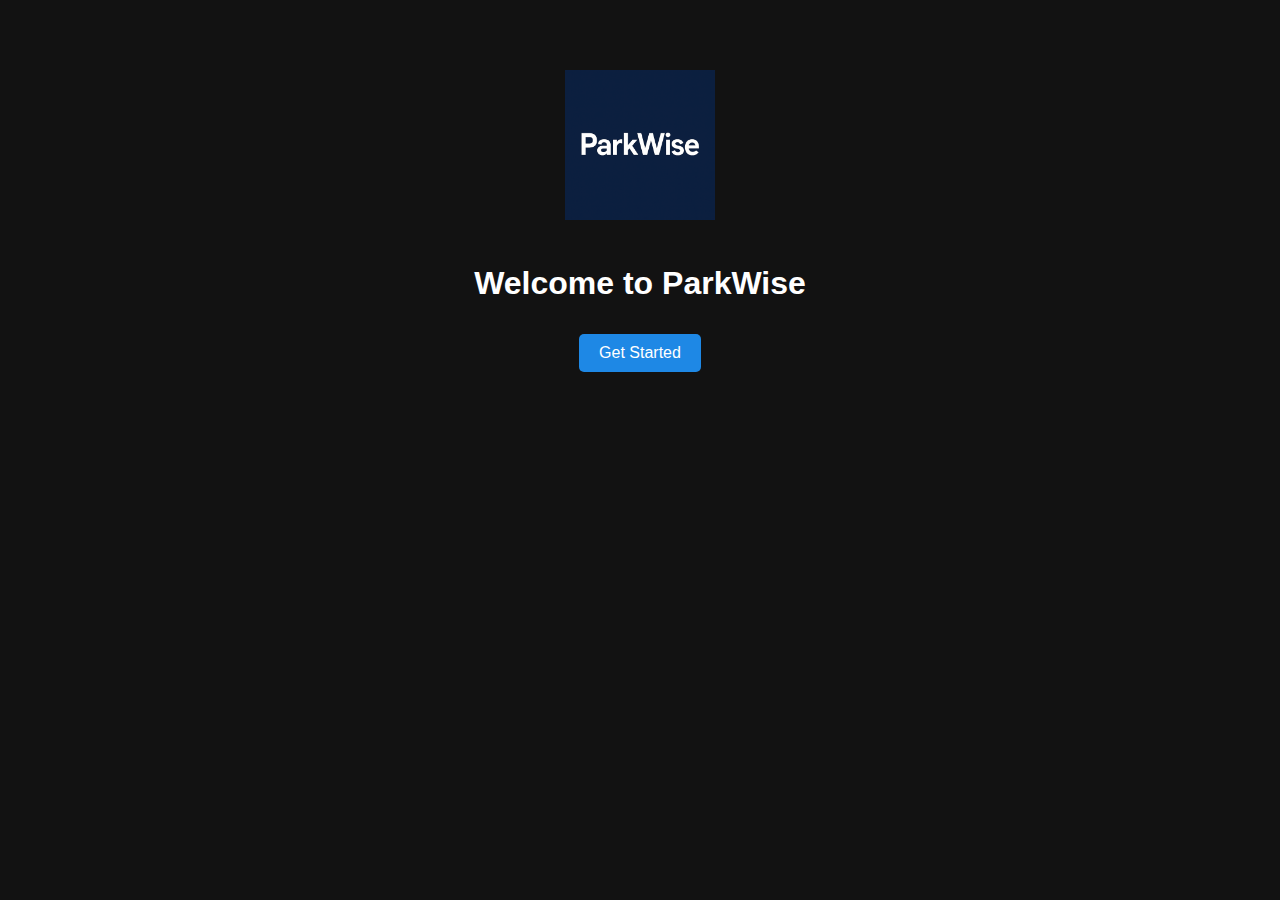
<file: index.html>
<!DOCTYPE html>
<html lang="en">
<head>
    <meta charset="UTF-8">
    <title>ParkWise - Welcome</title>
    <link rel="stylesheet" href="style.css">
    <script src="script.js" defer></script>
</head>
<body>
    <div class="container">
        <img src="images/parkwise_logo.png" alt="ParkWise Logo" class="logo">
        <h1>Welcome to ParkWise</h1>
        <button onclick="window.location.href='login.html'">Get Started</button>
    </div>
</body>
</html>
</file>
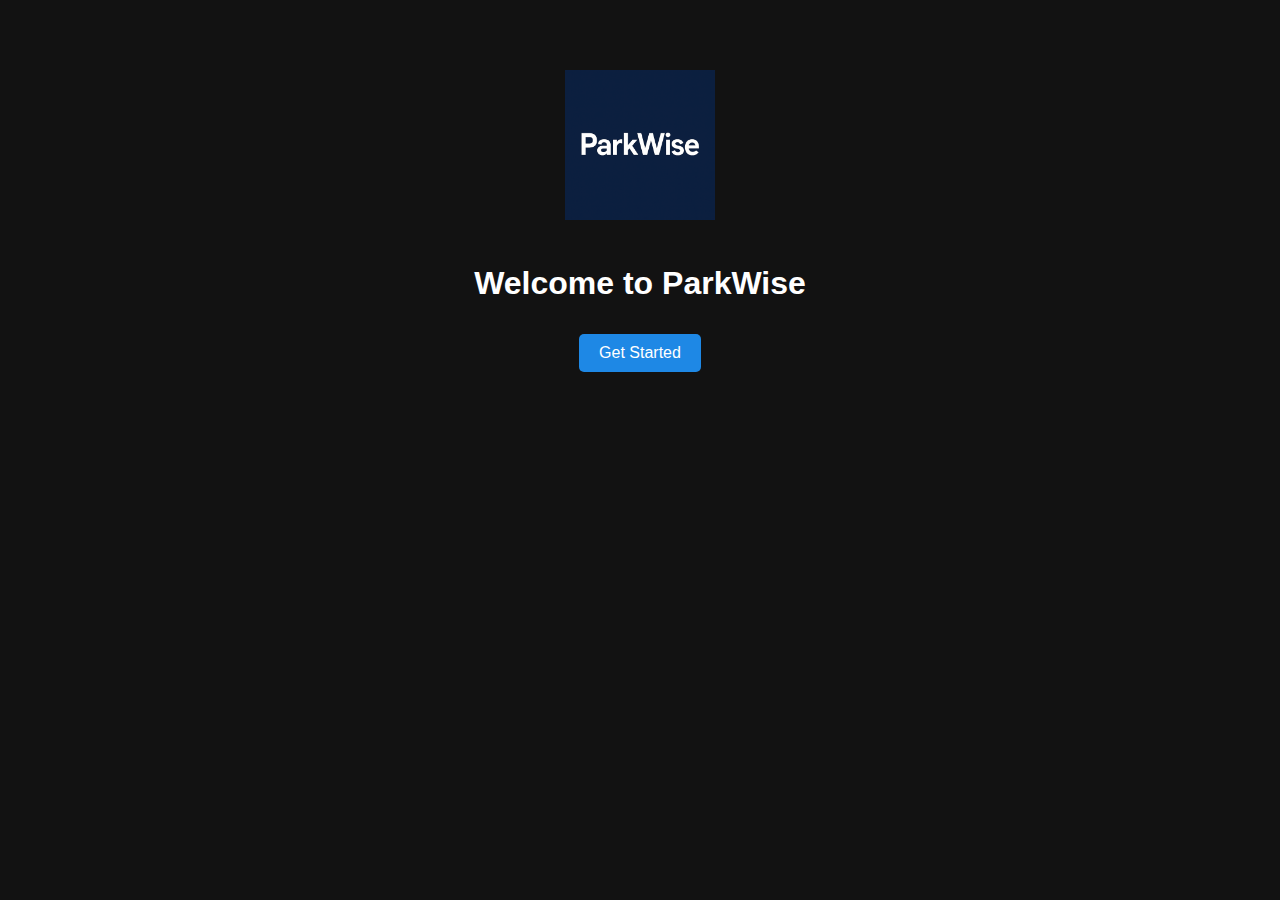
<file: ParkwWise_Final/index.html>
<!DOCTYPE html>
<html lang="en">
<head>
    <meta charset="UTF-8">
    <title>ParkWise - Welcome</title>
    <link rel="stylesheet" href="style.css">
    <script src="script.js" defer></script>
</head>
<body>
    <div class="container">
        <img src="images/parkwise_logo.png" alt="ParkWise Logo" class="logo">
        <h1>Welcome to ParkWise</h1>
        <button onclick="window.location.href='login.html'">Get Started</button>
    </div>
</body>
</html>
</file>
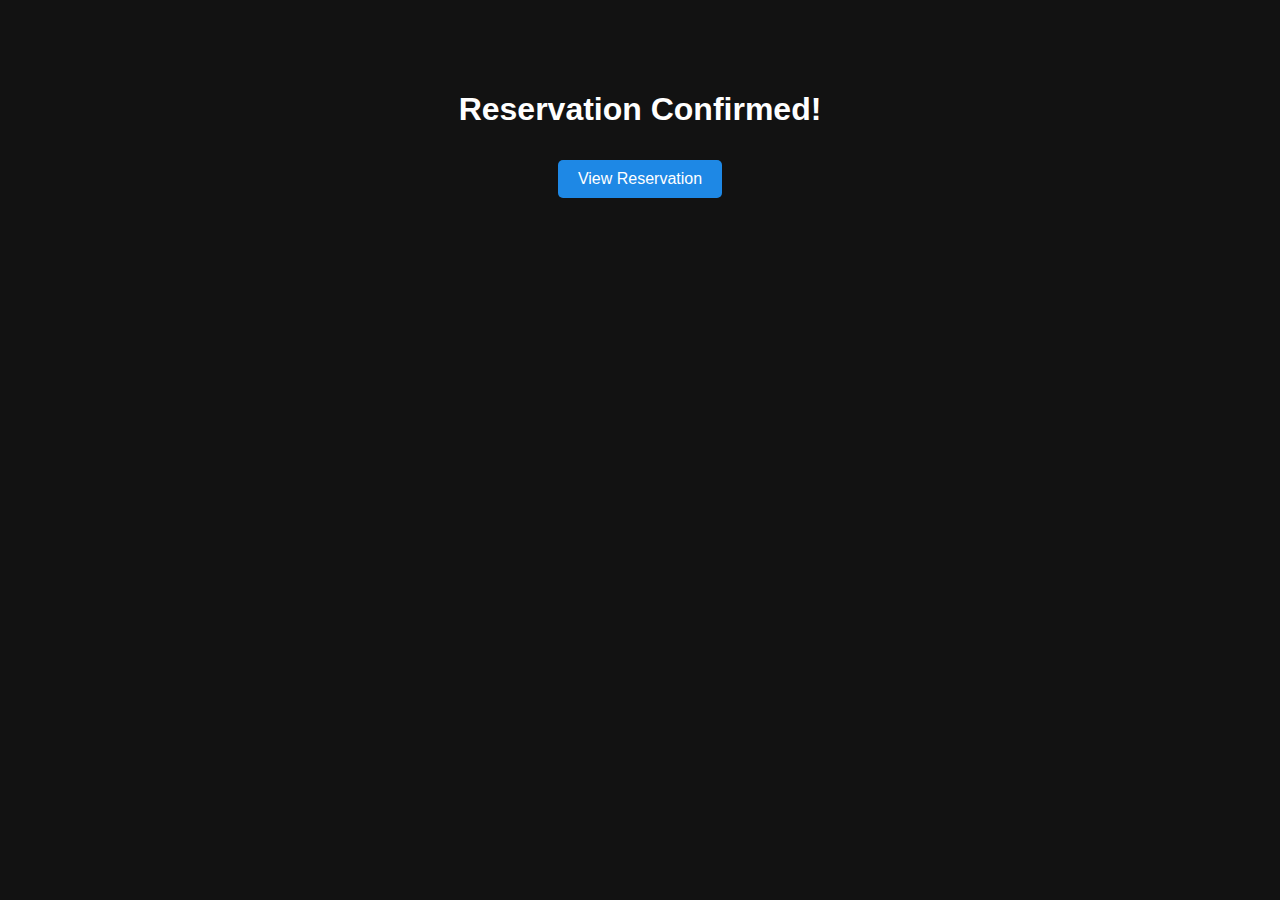
<file: confirm_reservation.html>
<!DOCTYPE html>
<html lang="en">
<head>
    <meta charset="UTF-8">
    <title>ParkWise - Confirm Reservation</title>
    <link rel="stylesheet" href="style.css">
    <script src="qrcode.min.js"></script>
    <script src="script.js" defer></script>
</head>
<body onload="generateQR()">
    <div class="container">
        <h1>Reservation Confirmed!</h1>
        <p id="reservationDetails"></p>
        <div id="qrcode"></div>
        <button onclick="window.location.href='view_reservation.html'">View Reservation</button>
    </div>
</body>
</html>
</file>
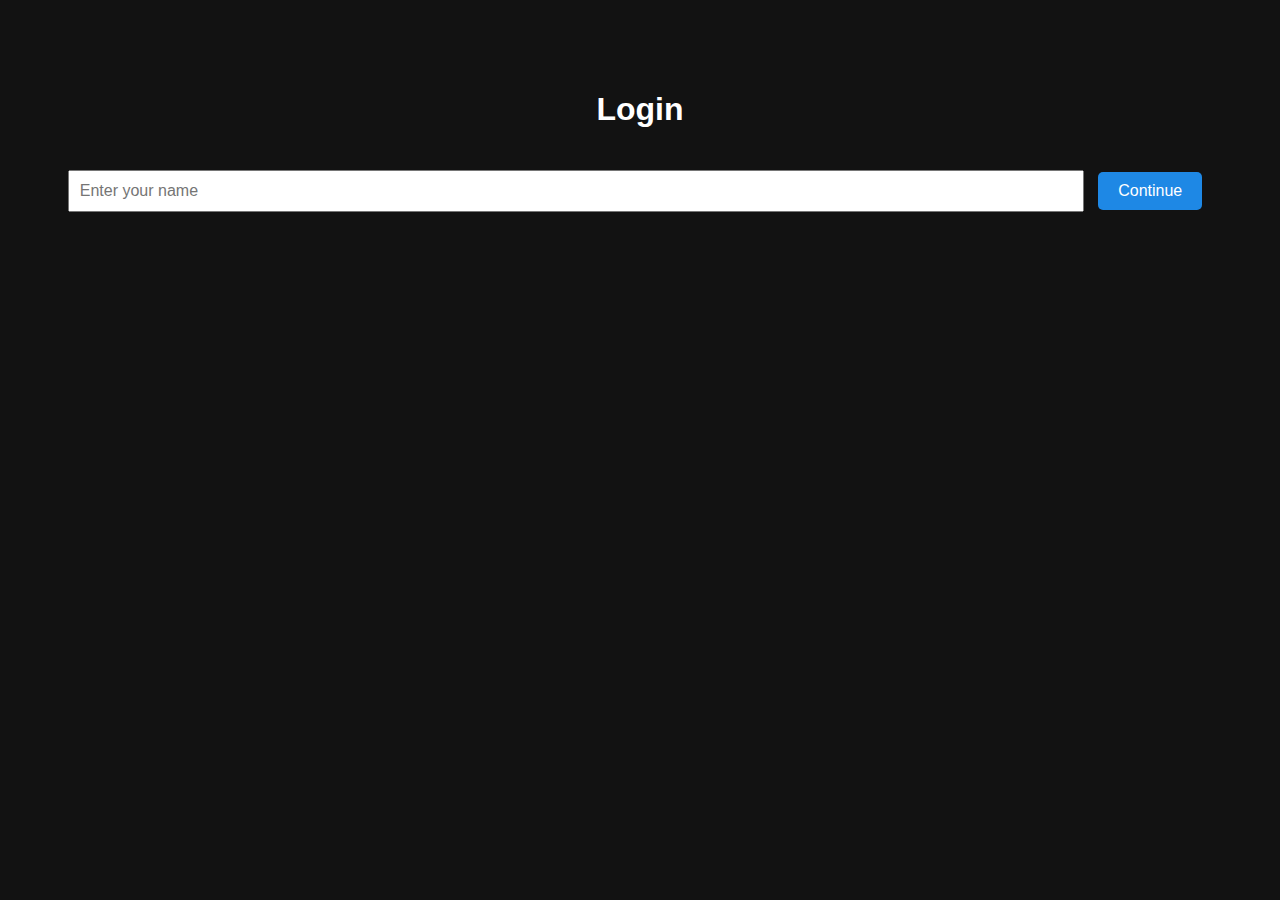
<file: login.html>
<!DOCTYPE html>
<html lang="en">
<head>
    <meta charset="UTF-8">
    <title>ParkWise - Login</title>
    <link rel="stylesheet" href="style.css">
    <script src="script.js" defer></script>
</head>
<body>
    <div class="container">
        <h1>Login</h1>
        <input type="text" id="username" placeholder="Enter your name">
        <button onclick="saveUsername()">Continue</button>
    </div>
</body>
</html>
</file>
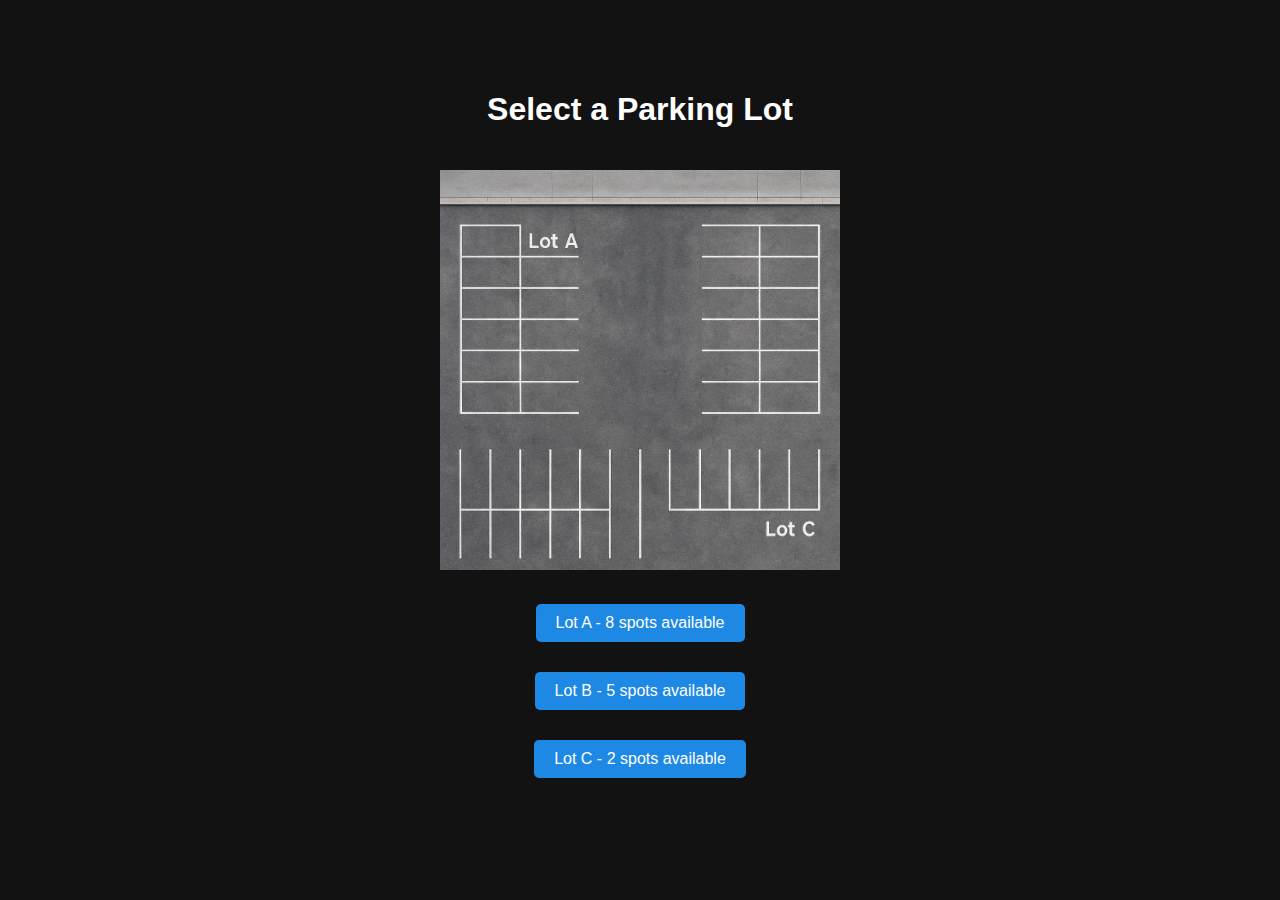
<file: select_lot.html>
<!DOCTYPE html>
<html lang="en">
<head>
    <meta charset="UTF-8">
    <title>ParkWise - Select Lot</title>
    <link rel="stylesheet" href="style.css">
    <script src="script.js" defer></script>
</head>
<body>
    <div class="container">
        <h1>Select a Parking Lot</h1>
        <img src="images/parking_lot.png" alt="Parking Lot Map" class="lot-map">
        <div class="lot-options">
            <button onclick="selectLot('Lot A')">Lot A - 8 spots available</button>
            <button onclick="selectLot('Lot B')">Lot B - 5 spots available</button>
            <button onclick="selectLot('Lot C')">Lot C - 2 spots available</button>
        </div>
    </div>
</body>
</html>
</file>
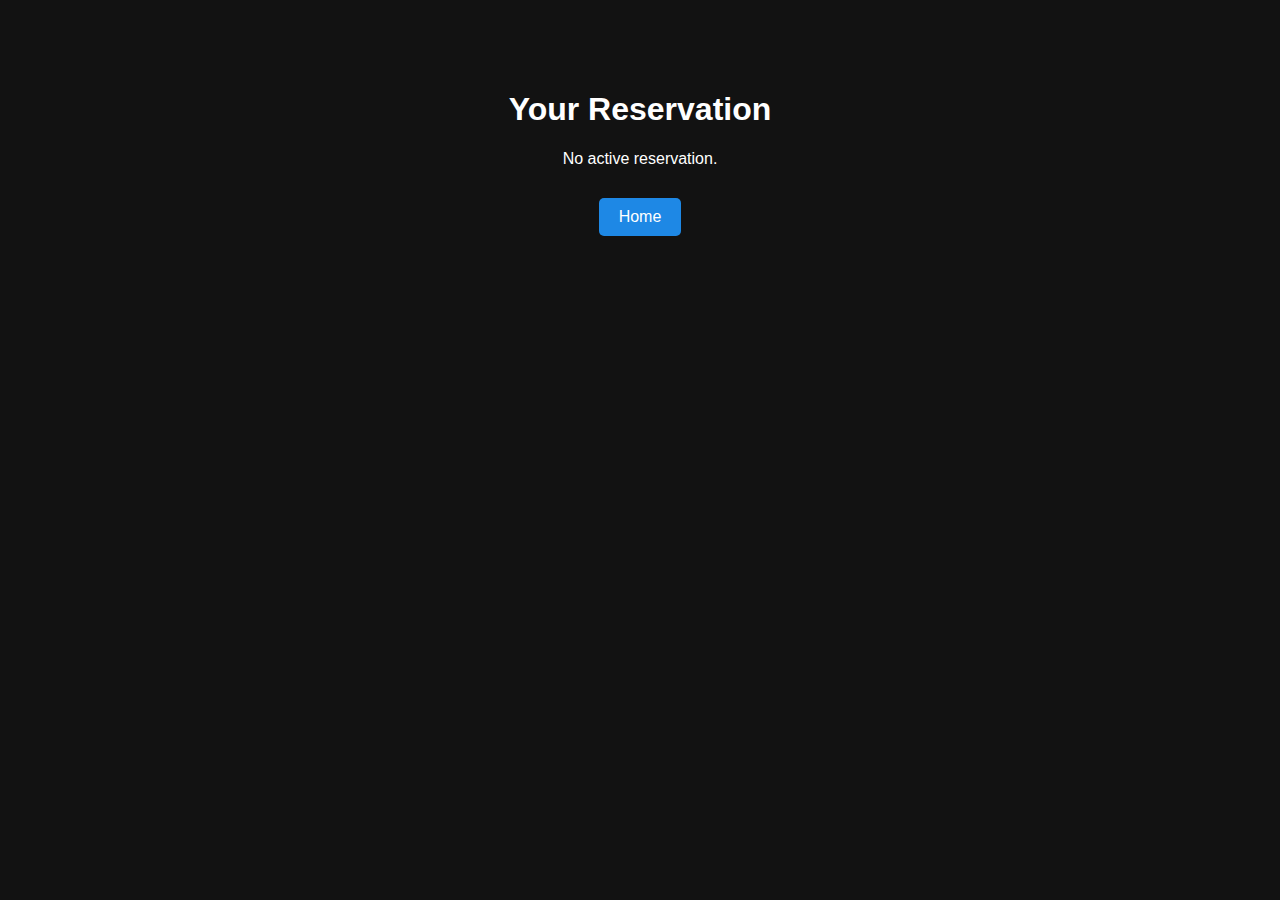
<file: view_reservation.html>
<!DOCTYPE html>
<html lang="en">
<head>
    <meta charset="UTF-8">
    <title>ParkWise - View Reservation</title>
    <link rel="stylesheet" href="style.css">
    <script src="qrcode.min.js"></script>
    <script src="script.js" defer></script>
</head>
<body onload="loadReservation()">
    <div class="container">
        <h1>Your Reservation</h1>
        <p id="savedReservation"></p>
        <div id="savedQR"></div>
        <button onclick="window.location.href='index.html'">Home</button>
    </div>
</body>
</html>
</file>
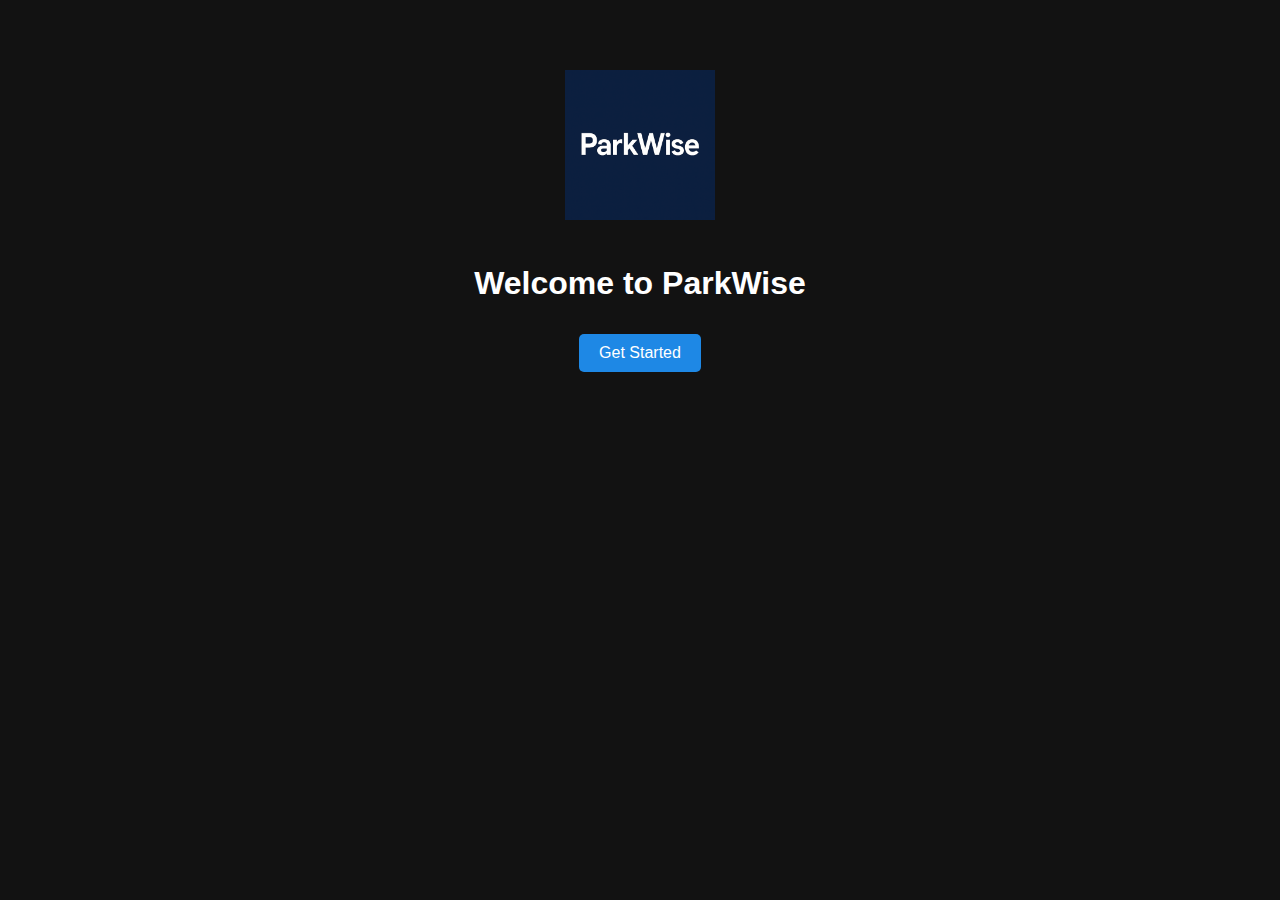
<file: ParkwWise_Final/confirm_reservation.html>
<!DOCTYPE html>
<html lang="en">
<head>
    <meta charset="UTF-8">
    <title>ParkWise - Confirm Reservation</title>
    <link rel="stylesheet" href="style.css">
    <script src="qrcode.min.js"></script>
    <script src="script.js" defer></script>
</head>
<body onload="generateQR()">
    <div class="container">
        <h1>Reservation Confirmed!</h1>
        <p id="reservationDetails"></p>
        <div id="qrcode"></div>
        <button onclick="window.location.href='view_reservation.html'">View Reservation</button>
    </div>
</body>
</html>
</file>
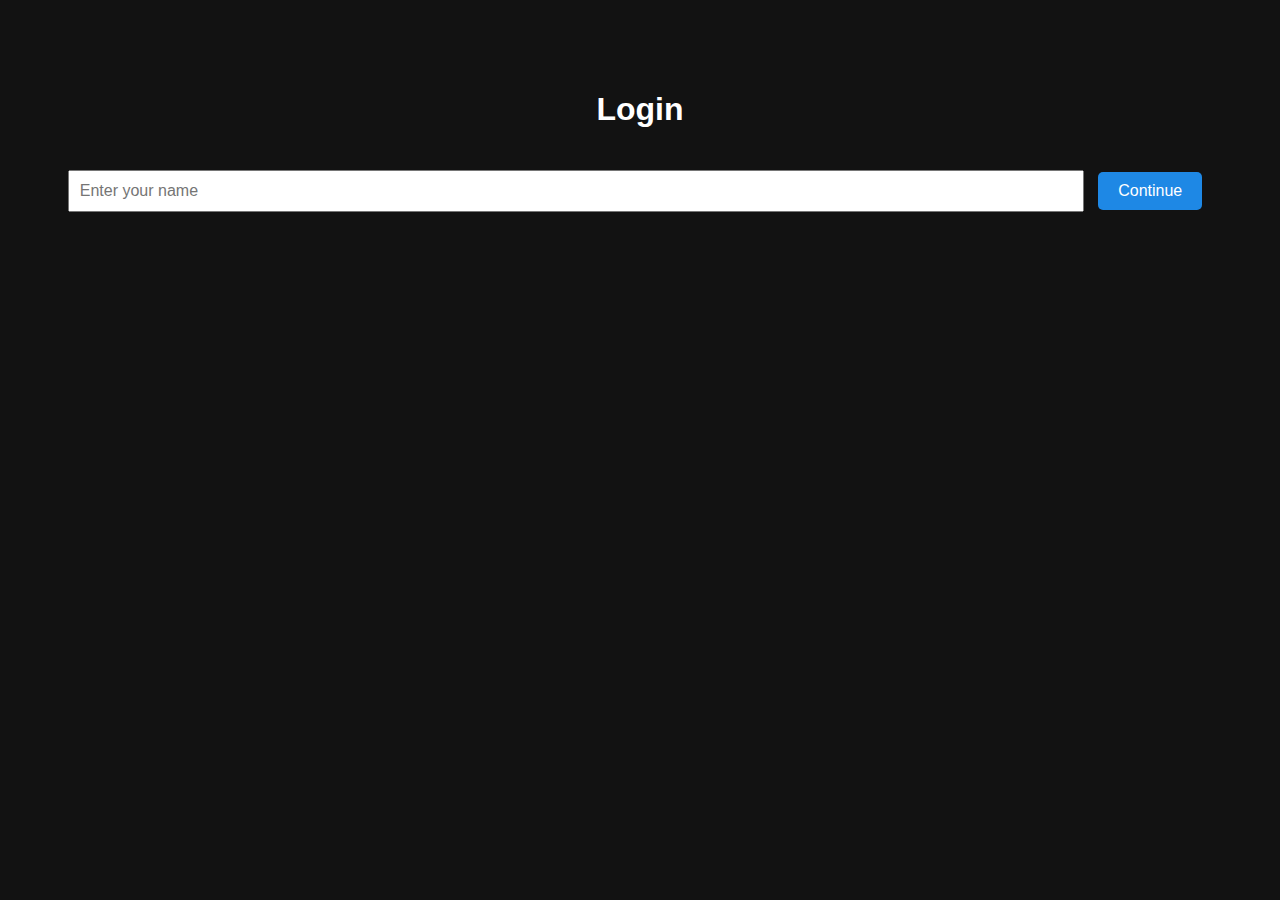
<file: ParkwWise_Final/login.html>
<!DOCTYPE html>
<html lang="en">
<head>
    <meta charset="UTF-8">
    <title>ParkWise - Login</title>
    <link rel="stylesheet" href="style.css">
    <script src="script.js" defer></script>
</head>
<body>
    <div class="container">
        <h1>Login</h1>
        <input type="text" id="username" placeholder="Enter your name">
        <button onclick="saveUsername()">Continue</button>
    </div>
</body>
</html>
</file>
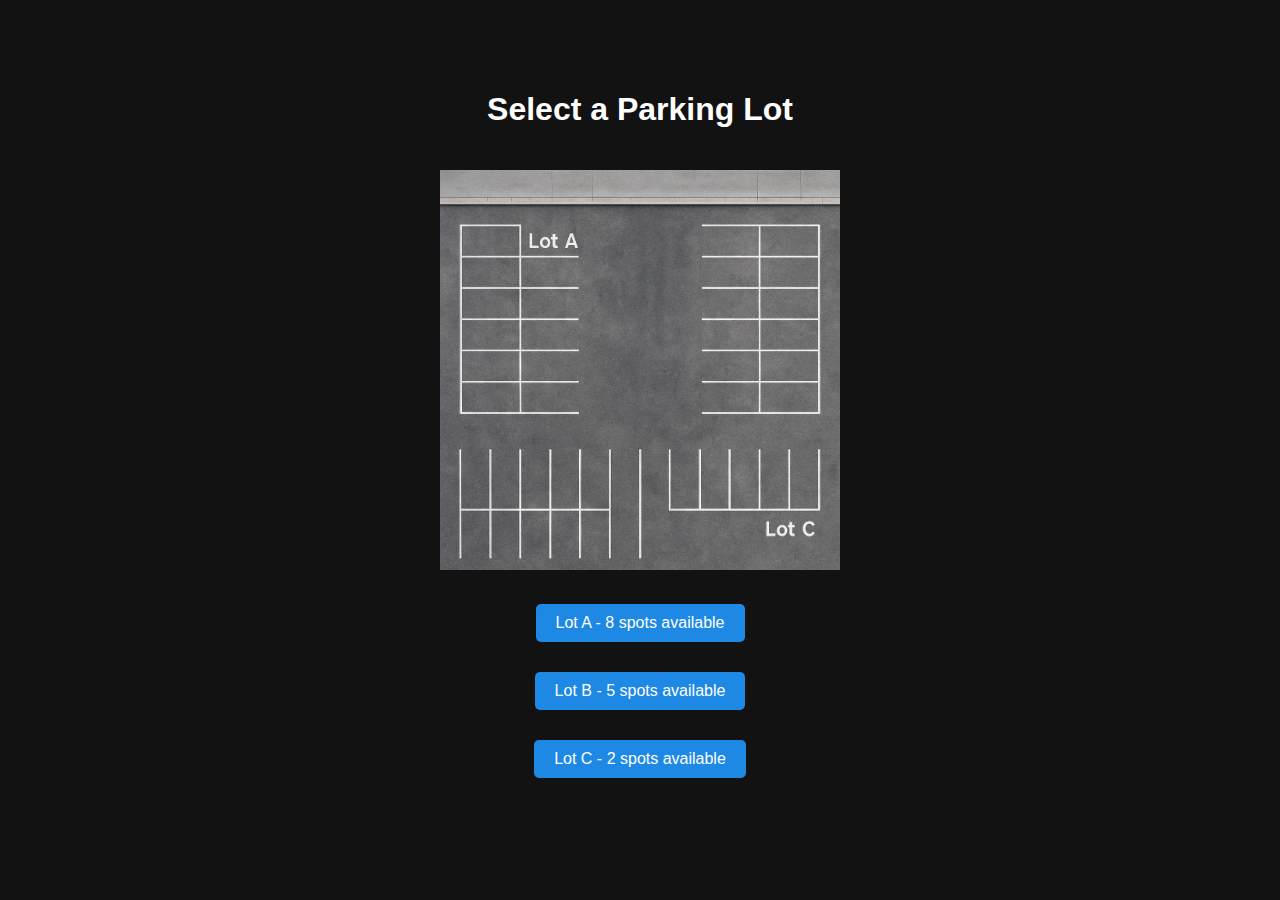
<file: ParkwWise_Final/select_lot.html>
<!DOCTYPE html>
<html lang="en">
<head>
    <meta charset="UTF-8">
    <title>ParkWise - Select Lot</title>
    <link rel="stylesheet" href="style.css">
    <script src="script.js" defer></script>
</head>
<body>
    <div class="container">
        <h1>Select a Parking Lot</h1>
        <img src="images/parking_lot.png" alt="Parking Lot Map" class="lot-map">
        <div class="lot-options">
            <button onclick="selectLot('Lot A')">Lot A - 8 spots available</button>
            <button onclick="selectLot('Lot B')">Lot B - 5 spots available</button>
            <button onclick="selectLot('Lot C')">Lot C - 2 spots available</button>
        </div>
    </div>
</body>
</html>
</file>
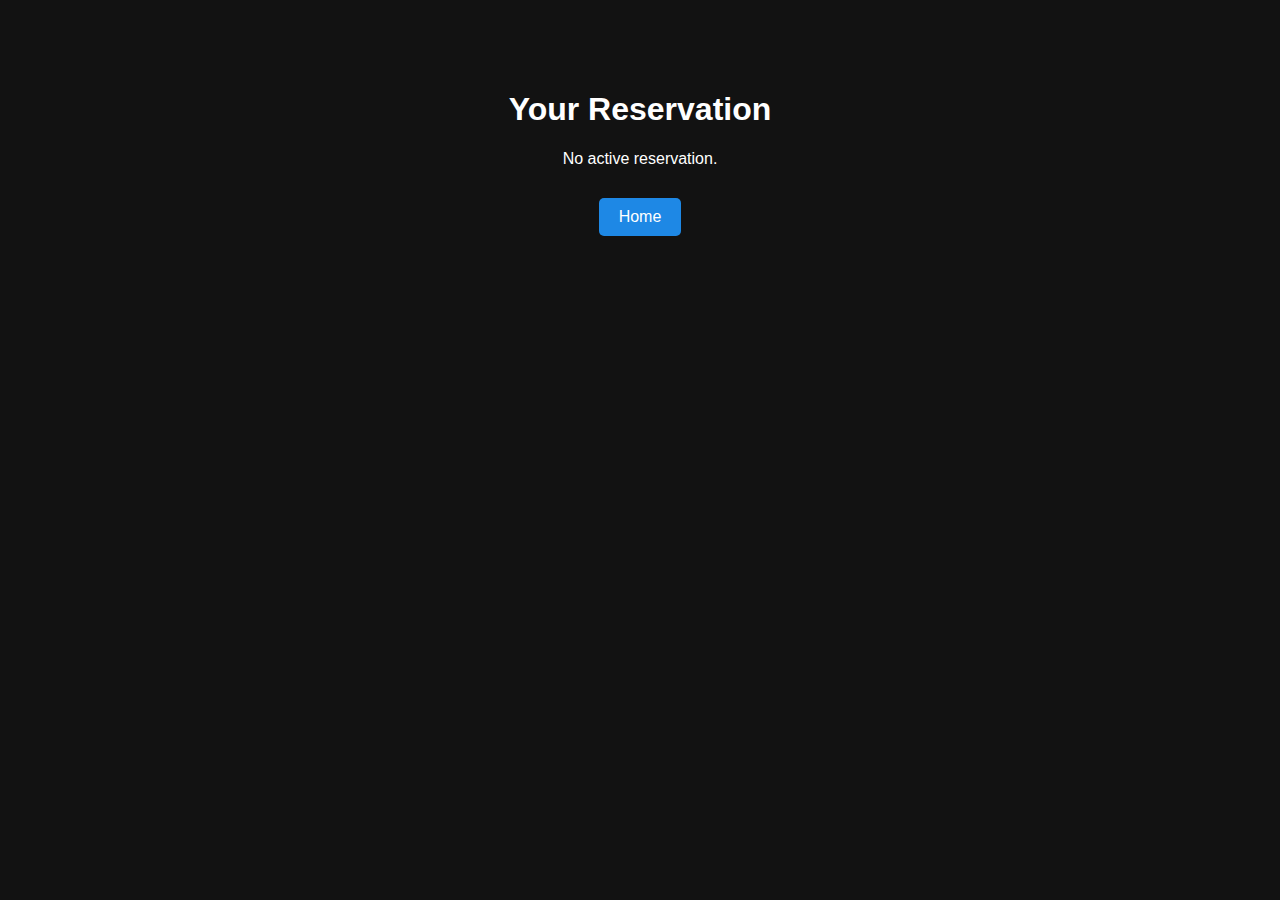
<file: ParkwWise_Final/view_reservation.html>
<!DOCTYPE html>
<html lang="en">
<head>
    <meta charset="UTF-8">
    <title>ParkWise - View Reservation</title>
    <link rel="stylesheet" href="style.css">
    <script src="qrcode.min.js"></script>
    <script src="script.js" defer></script>
</head>
<body onload="loadReservation()">
    <div class="container">
        <h1>Your Reservation</h1>
        <p id="savedReservation"></p>
        <div id="savedQR"></div>
        <button onclick="window.location.href='index.html'">Home</button>
    </div>
</body>
</html>
</file>
<file: style.css>
body {
    background-color: #121212;
    color: #ffffff;
    font-family: 'Segoe UI', Tahoma, Geneva, Verdana, sans-serif;
    text-align: center;
    margin: 0;
    padding: 0;
}

.container {
    margin-top: 50px;
    padding: 20px;
}

input[type="text"] {
    padding: 10px;
    width: 80%;
    margin: 20px 0;
    font-size: 1em;
}

button {
    padding: 10px 20px;
    background-color: #1e88e5;
    border: none;
    color: white;
    font-size: 1em;
    border-radius: 5px;
    cursor: pointer;
    margin: 10px;
}

button:hover {
    background-color: #1565c0;
}

.logo {
    width: 150px;
    margin-bottom: 20px;
}

.lot-map {
    width: 90%;
    max-width: 400px;
    margin: 20px 0;
}

.lot-options {
    display: flex;
    flex-direction: column;
    gap: 10px;
    align-items: center;
}

#qrcode, #savedQR {
    margin: 20px 0;
}
</file>
<file: ParkwWise_Final/style.css>
body {
    background-color: #121212;
    color: #ffffff;
    font-family: 'Segoe UI', Tahoma, Geneva, Verdana, sans-serif;
    text-align: center;
    margin: 0;
    padding: 0;
}

.container {
    margin-top: 50px;
    padding: 20px;
}

input[type="text"] {
    padding: 10px;
    width: 80%;
    margin: 20px 0;
    font-size: 1em;
}

button {
    padding: 10px 20px;
    background-color: #1e88e5;
    border: none;
    color: white;
    font-size: 1em;
    border-radius: 5px;
    cursor: pointer;
    margin: 10px;
}

button:hover {
    background-color: #1565c0;
}

.logo {
    width: 150px;
    margin-bottom: 20px;
}

.lot-map {
    width: 90%;
    max-width: 400px;
    margin: 20px 0;
}

.lot-options {
    display: flex;
    flex-direction: column;
    gap: 10px;
    align-items: center;
}

#qrcode, #savedQR {
    margin: 20px 0;
}
</file>
